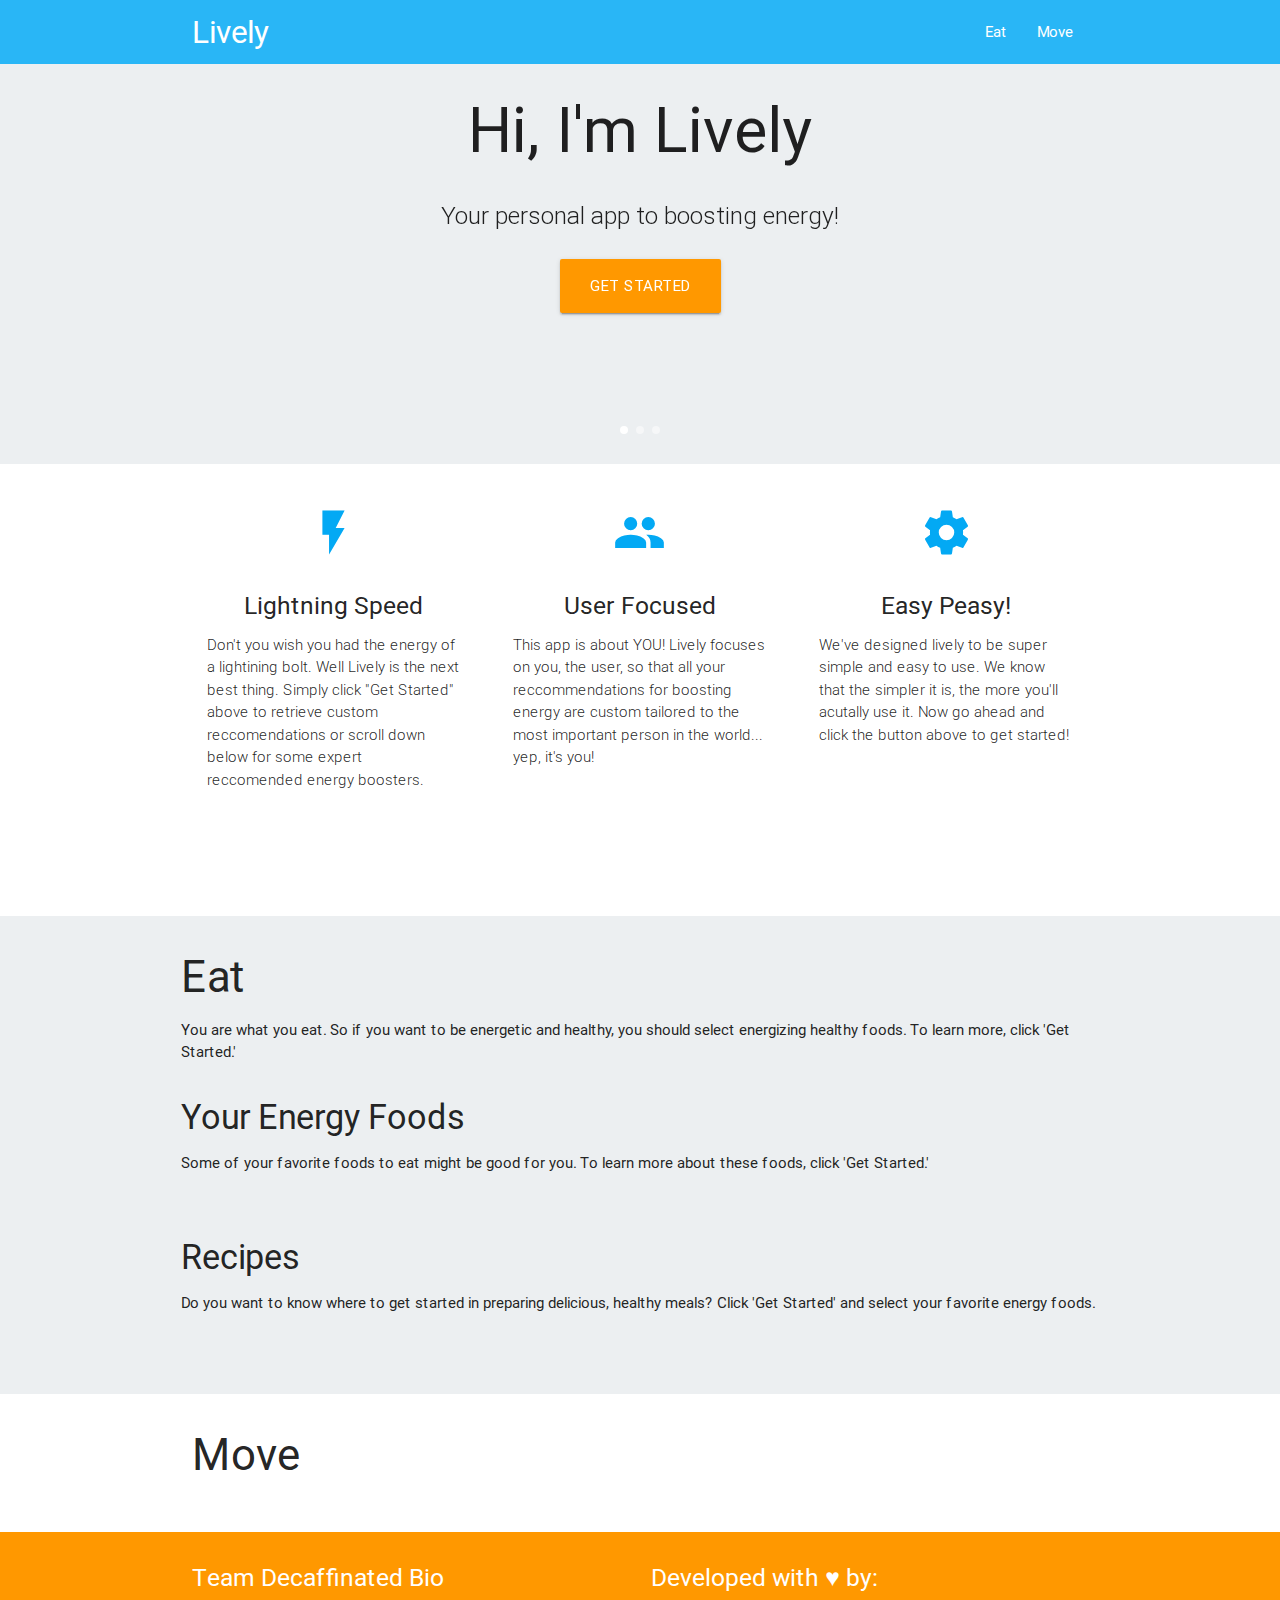
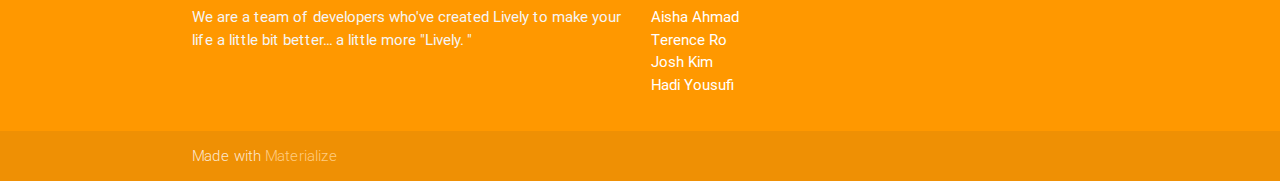
<file: database/index-database.html>
<!DOCTYPE html>
<html lang="en">

<head>
    <meta http-equiv="Content-Type" content="text/html; charset=UTF-8" />
    <meta name="viewport" content="width=device-width, initial-scale=1, maximum-scale=1.0" />
    <title>Lively</title>
    <!-- CSS  -->
    <link href="https://fonts.googleapis.com/icon?family=Material+Icons" rel="stylesheet">
    <link href="assets/css/materialize.css" type="text/css" rel="stylesheet" media="screen,projection" />
    <link href="assets/css/style.css" type="text/css" rel="stylesheet" media="screen,projection" />
</head>

<body>
    <nav class="light-blue lighten-1" role="navigation">
        <div class="nav-wrapper container"><a id="logo-container" href="#" class="brand-logo"> Lively</a>
            <ul class="right hide-on-med-and-down">
                <li><a href="#eat">Eat</a></li>
                <li><a href="#move">Move</a></li>
            </ul>
            <a href="#" data-activates="nav-mobile" class="button-collapse"><i class="material-icons">menu</i></a>
        </div>
    </nav>
    <!-- Change data-indicators to false when done -->
    <div class="carousel carousel-slider" id="index-carousel" data-indicators="true">
        <!-- First slide -->
        <div class="carousel-item blue-grey lighten-5" href='#one!' id="first-slide">
            <div class="container">
                <h1 class="header center">Hi, I'm Lively</h1>
                <div class="row center">
                    <h5 class="header col s12 light">Your personal app to boosting energy!</h5>
                </div>
                <div class="row center">
                    <!-- Click start button to go through quiz. ID for start button is start-button -->
                    <!-- $('.carousel').carousel('next'); -->
                    <a id="start-button" class="btn-large waves-effect waves-light orange">Get Started</a>
                </div>
            </div>
        </div>
        <!-- Second slide -->
        <div class="carousel-item blue-grey lighten-5" href="#two!" id="second-slide">
            <div class="row center">
                <h5 class="header col s12 light">Select up to four of your favorite foods from the following list:</h5>
            </div>
            <div class="row center" id="food-selections">
                <div class="container">
                    <div class="row">
                        <div class="col s2">
                            <form action="#">
                                <p>
                                    <input type="checkbox" id="Cashews" />
                                    <label for="Cashews">Cashews</label>
                                </p>
                                <p>
                                    <input type="checkbox" id="Almonds" />
                                    <label for="Almonds">Almonds</label>
                                </p>
                                <p>
                                    <input type="checkbox" id="Hazelnuts" />
                                    <label for="Hazelnuts">Hazelnuts</label>
                                </p>
                                <p>
                                    <input type="checkbox" id="Peanutbutter" />
                                    <label for="Peanutbutter">Peanut butter</label>
                                </p>
                            </form>
                        </div>
                        <div class="col s2">
                            <form action="#">
                                <p>
                                    <input type="checkbox" id="Chicken" />
                                    <label for="Chicken">Chicken</label>
                                </p>
                                <p>
                                    <input type="checkbox" id="Salmon" />
                                    <label for="Salmon">Salmon</label>
                                </p>
                                <p>
                                    <input type="checkbox" id="Eggs" />
                                    <label for="Eggs">Eggs</label>
                                </p>
                                <p>
                                    <input type="checkbox" id="Yogurt" />
                                    <label for="Yogurt">Yogurt</label>
                                </p>
                            </form>
                        </div>
                        <div class="col s2">
                            <form action="#">
                                <p>
                                    <input type="checkbox" id="Spinach" />
                                    <label for="Spinach">Spinach</label>
                                </p>
                                <p>
                                    <input type="checkbox" id="Sweetpotato" />
                                    <label for="Sweetpotato">Sweet potato</label>
                                </p>
                                <p>
                                    <input type="checkbox" id="Edamame" />
                                    <label for="Edamame">Edmame</label>
                                </p>
                                <p>
                                    <input type="checkbox" id="Chicken" />
                                    <label for="Chicken">Chicken</label>
                                </p>
                            </form>
                        </div>
                        <div class="col s2">
                            <form action="#">
                                <p>
                                    <input type="checkbox" id="Oatmeal" />
                                    <label for="Oatmeal">Oatmeal</label>
                                </p>
                                <p>
                                    <input type="checkbox" id="Popcorn" />
                                    <label for="Popcorn">Popcorn</label>
                                </p>
                                <p>
                                    <input type="checkbox" id="Beans" />
                                    <label for="Beans">Beans</label>
                                </p>
                                <p>
                                    <input type="checkbox" id="Cereal" />
                                    <label for="Cereal">Cereal</label>
                                </p>
                            </form>
                        </div>
                        <div class="col s2">
                            <form action="#">
                                <p>
                                    <input type="checkbox" id="Bananas" />
                                    <label for="Bananas">Bananas</label>
                                </p>
                                <p>
                                    <input type="checkbox" id="Apples" />
                                    <label for="Apples">Apples</label>
                                </p>
                                <p>
                                    <input type="checkbox" id="Oranges" />
                                    <label for="Oranges">Oranges</label>
                                </p>
                                <p>
                                    <input type="checkbox" id="Melons" />
                                    <label for="Melons">Melons</label>
                                </p>
                            </form>
                        </div>
                        <div class="col s2">
                            <form action="#">
                                <p>
                                    <input type="checkbox" id="Coffee" />
                                    <label for="Coffee">Coffee</label>
                                </p>
                                <p>
                                    <input type="checkbox" id="Tea" />
                                    <label for="Tea">Tea</label>
                                </p>
                                <p>
                                    <input type="checkbox" id="Chocolate" />
                                    <label for="Chocolate">Chocolate</label>
                                </p>
                                <p>
                                    <input type="checkbox" id="Honey" />
                                    <label for="Honey">Honey</label>
                                </p>
                            </form>
                        </div>
                    </div>
                </div>
            </div>
            <div class="row center">
                <!-- Clicking food-button saves user selections as search terms -->
                <!-- $('.carousel').carousel('next'); -->
                <a id="food-button" class="btn-large waves-effect waves-light orange">Next</a>
            </div>
        </div>
        <!-- Third slide -->
        <div class="carousel-item blue-grey lighten-5" href="#three!" id="third-slide">
            <div class="row center">
                <h5 class="header col s12 light">What's your favorite way to move?</h5>
            </div>
            <div class="row center" id="move-selections">
                <div class="container">
                    <form action="#">
                        <p>
                            <input name="move-group" type="radio" id="yoga" />
                            <label for="yoga">Yoga</label>
                        </p>
                        <p>
                            <input name="move-group" type="radio" id="cardio" />
                            <label for="cardio">Cardio</label>
                        </p>
                        <p>
                            <input name="move-group" type="radio" id="strength" />
                            <label for="strength">Strength</label>
                        </p>
                    </form>
                </div>
            </div>
            <div class="row center">
                <!-- Clicking move-button saves user selections as search terms -->
                <!-- $('.carousel').carousel('next'); -->
                <a href="#eat" id="move-button" class="btn-large waves-effect waves-light orange">Submit</a>
            </div>
        </div>
    </div>
    <!-- Carousel ends here -->
    <div class="container">
        <div class="section">
            <!--   Icon Section   -->
            <div class="row">
                <div class="col s12 m4">
                    <div class="icon-block">
                        <h2 class="center light-blue-text"><i class="material-icons">flash_on</i></h2>
                        <h5 class="center">Lightning Speed</h5>
                        <p class="light">Don't you wish you had the energy of a lightining bolt. Well Lively is the next best thing. Simply click "Get Started" above to retrieve custom reccomendations or scroll down below for some expert reccomended energy boosters.</p>
                    </div>
                </div>
                <div class="col s12 m4">
                    <div class="icon-block">
                        <h2 class="center light-blue-text"><i class="material-icons">group</i></h2>
                        <h5 class="center">User Focused</h5>
                        <p class="light">This app is about YOU! Lively focuses on you, the user, so that all your reccommendations for boosting energy are custom tailored to the most important person in the world... yep, it's you!</p>
                    </div>
                </div>
                <div class="col s12 m4">
                    <div class="icon-block">
                        <h2 class="center light-blue-text"><i class="material-icons">settings</i></h2>
                        <h5 class="center">Easy Peasy!</h5>
                        <p class="light">We've designed lively to be super simple and easy to use. We know that the simpler it is, the more you'll acutally use it. Now go ahead and click the button above to get started!</p>
                    </div>
                </div>
            </div>
        </div>
        <br>
        <br>
        <div class="section">
        </div>
    </div>
    <!-- Energy Boosting Tips Section -->
    <div class="section blue-grey lighten-5" id="eat">
        <div class="container">
            <div class="row">
                <h3>Eat</h3>
                <p>You are what you eat. So if you want to be energetic and healthy, you should select energizing healthy foods. To learn more, click 'Get Started.'</p>
            </div>
            <div class="row">
                <h4>Your Energy Foods</h4>
                <p>Some of your favorite foods to eat might be good for you. To learn more about these foods, click 'Get Started.'</p>
                <!-- Information about foods will be inserted here -->
                <div class="section" id="food-info-section"></div>
            </div>
            <div class="row">
                <h4>Recipes</h4>
                <p>Do you want to know where to get started in preparing delicious, healthy meals? Click 'Get Started' and select your favorite energy foods.</p>
                <div class="section" id="recipe-section"></div>
            </div>
        </div>
    </div>
    <div class="section" id="eat">
        <div class="container">
            <h3>Move</h3>
        </div>
    </div>
    <footer class="page-footer orange ">
        <div class="container ">
            <div class="row ">
                <div class="col l6 s12 ">
                    <h5 class="white-text left-align ">Team Decaffinated Bio</h5>
                    <p class="grey-text text-lighten-4 ">We are a team of developers who've created Lively to make your life a little bit better... a little more "Lively. "</p>
                </div>
                <div class="col s6 ">
                    <h5 class="white-text ">Developed with ♥ by:</h5>
                    <ul>
                        <li><a class="white-text " href="#! ">Aisha Ahmad</a></li>
                        <li><a class="white-text " href="#! ">Terence Ro</a></li>
                        <li><a class="white-text " href="#! ">Josh Kim</a></li>
                        <li><a class="white-text " href="#! ">Hadi Yousufi</a></li>
                    </ul>
                </div>
                <!--  <div class="col l3 s12 ">
                    <h5 class="white-text ">Connect</h5>
                    <ul>
                        <li><a class="white-text " href="#! ">Link 1</a></li>
                        <li><a class="white-text " href="#! ">Link 2</a></li>
                        <li><a class="white-text " href="#! ">Link 3</a></li>
                        <li><a class="white-text " href="#! ">Link 4</a></li>
                    </ul>
                </div> -->
            </div>
        </div>
        <div class="footer-copyright ">
            <div class="container ">
                Made with <a class="orange-text text-lighten-3 " href="http://materializecss.com ">Materialize</a>
                <div>Icons made by <a href="http://www.flaticon.com/authors/freepik " title="Freepik ">Freepik</a> from <a href="http://www.flaticon.com " title="Flaticon ">www.flaticon.com</a> is licensed by <a href="http://creativecommons.org/licenses/by/3.0/ " title="Creative Commons BY 3.0 " target="_blank ">CC 3.0 BY</a></div>
            </div>
        </div>
    </footer>
    <!--  Scripts-->
    <script src="https://code.jquery.com/jquery-3.1.1.min.js "></script>
    <script src="assets/javascript/materialize.js "></script>
    <script src="assets/javascript/init.js "></script>
    <script src="assets/javascript/effects.js "></script>
    <script type="text/javascript" src="assets/javascript/functionality.js"></script>
    <script type="text/javascript">
    $(document).ready(function() {
        $('.carousel.carousel-slider').carousel({
            full_width: true
        });
        $('#start-button').on('click', function() {
            $('.carousel').carousel('next');
        });
    });
    </script>
</body>

</html>
</file>
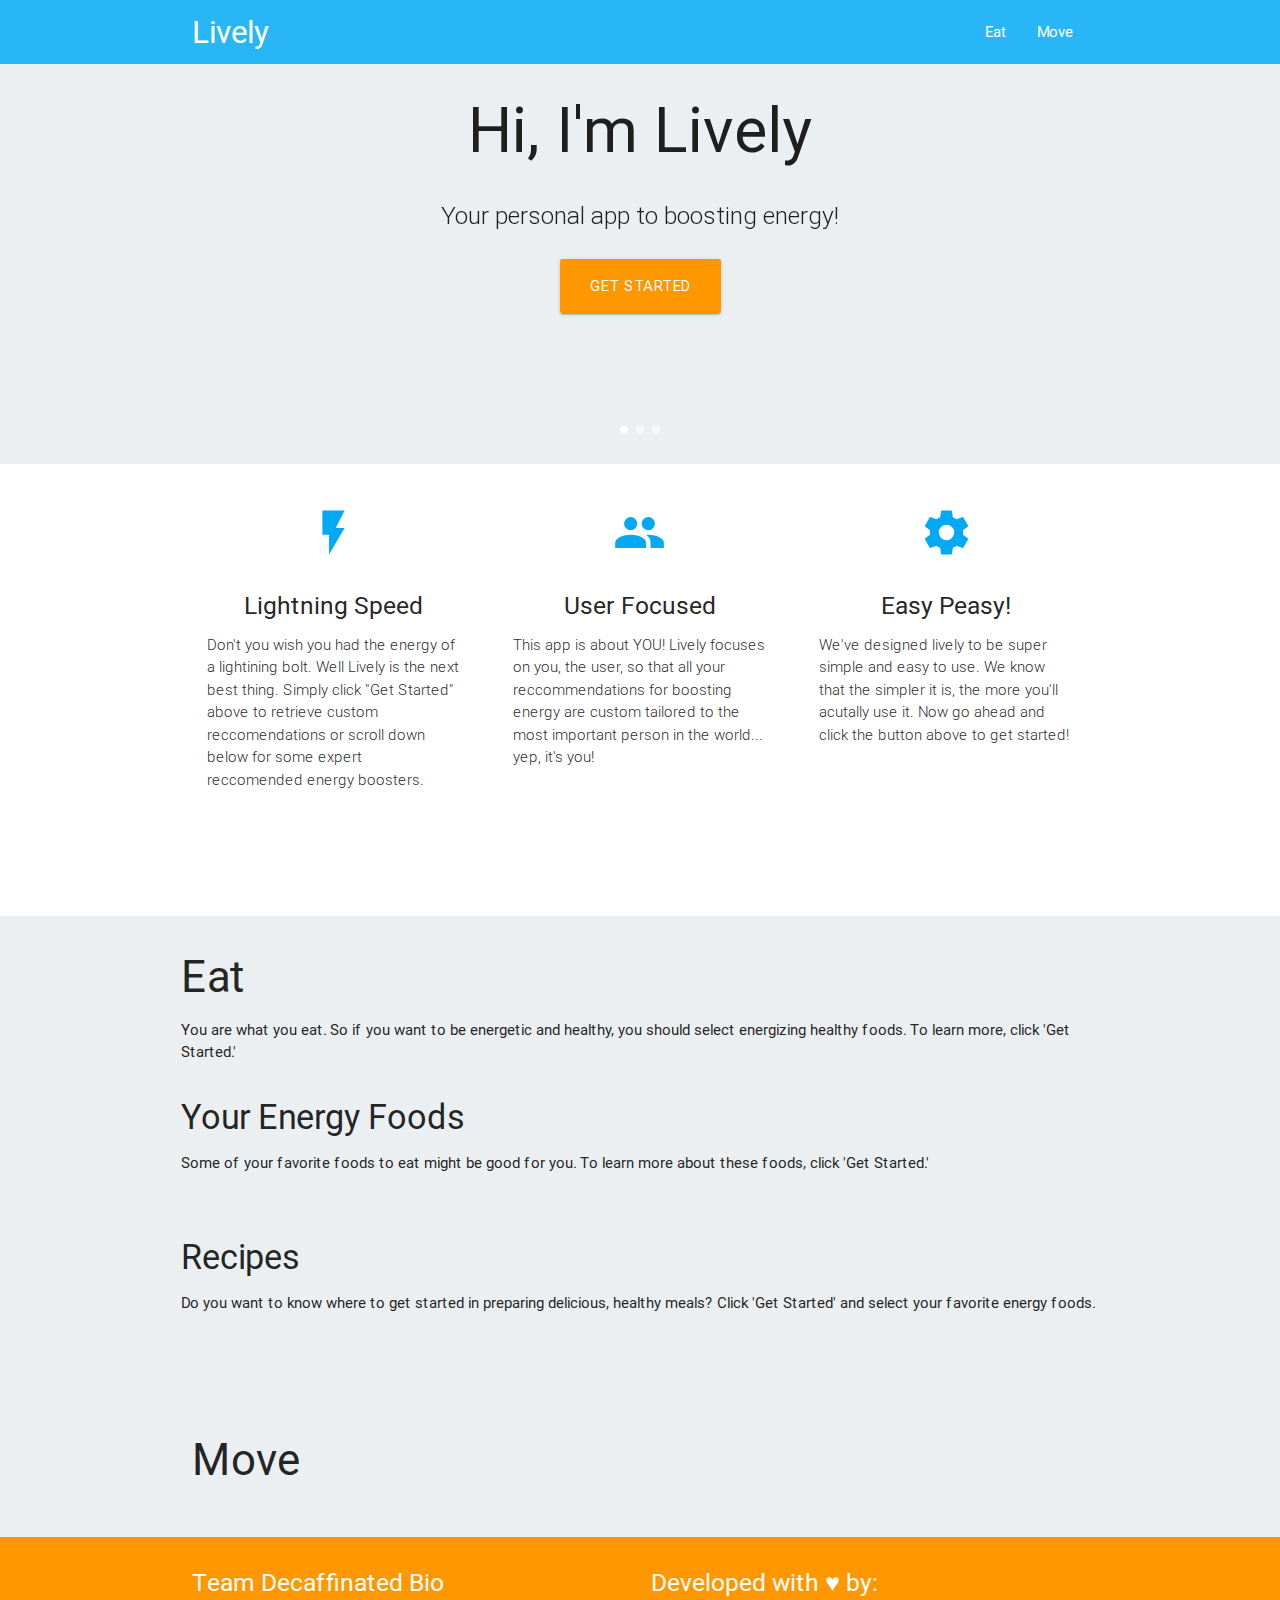
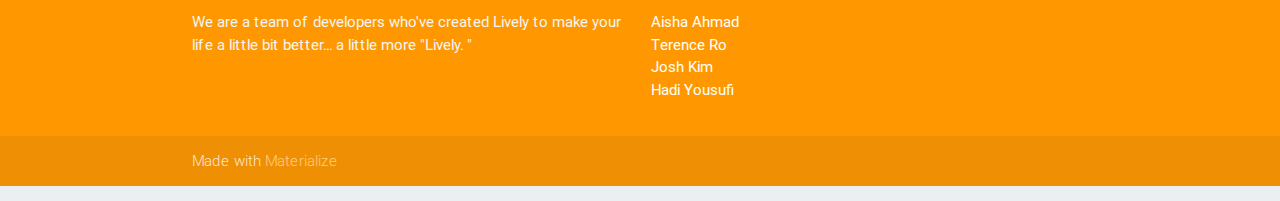
<file: recipe-app/index-recipe-app.html>
<!DOCTYPE html>
<html lang="en">

<head>
    <meta http-equiv="Content-Type" content="text/html; charset=UTF-8" />
    <meta name="viewport" content="width=device-width, initial-scale=1, maximum-scale=1.0" />
    <title>Lively</title>
    <!-- CSS  -->
    <link href="https://fonts.googleapis.com/icon?family=Material+Icons" rel="stylesheet">
    <link href="assets/css/materialize.css" type="text/css" rel="stylesheet" media="screen,projection" />
    <link href="assets/css/style.css" type="text/css" rel="stylesheet" media="screen,projection" />
</head>

<body>

<div id="modal1" class="modal">
    <div class="modal-content">
      <h4>Wait!</h4>
      <p>Please pick at least 3 favorite foods.</p>
    </div>
    <div class="modal-footer">
      <a href="#" class=" modal-action modal-close waves-effect waves-green btn-flat">Agree</a>
    </div>
</div>

    <nav class="light-blue lighten-1" role="navigation">
        <div class="nav-wrapper container"><a id="logo-container" href="#" class="brand-logo"> Lively</a>
            <ul class="right hide-on-med-and-down">
                <li><a href="#eat">Eat</a></li>
                <li><a href="#move">Move</a></li>
            </ul>
            <a href="#" data-activates="nav-mobile" class="button-collapse"><i class="material-icons">menu</i></a>
        </div>s
    </nav>
    <!-- Change data-indicators to false when done -->
    <div class="carousel carousel-slider" id="index-carousel" data-indicators="true">
        <!-- First slide -->
        <div class="carousel-item blue-grey lighten-5" href='#one!' id="first-slide">
            <div class="container">
                <h1 class="header center">Hi, I'm Lively</h1>
                <div class="row center">
                    <h5 class="header col s12 light">Your personal app to boosting energy!</h5>
                </div>
                <div class="row center">
                    <!-- Click start button to go through quiz. ID for start button is start-button -->
                    <!-- $('.carousel').carousel('next'); -->
                    <a id="start-button" class="btn-large waves-effect waves-light orange">Get Started</a>
                </div>
            </div>
        </div>
        <!-- Second slide -->
        <div class="carousel-item blue-grey lighten-5" href="#two!" id="second-slide">
            <div class="row center">
                <h5 class="header col s12 light">Select up to four of your favorite foods from the following list:</h5>
            </div>
            <div class="row center" id="food-selections">
                <div class="container">
                    <div class="row">
                        <div class="col s2">
                            <form action="#">
                                <p>
                                    <input type="checkbox" id="Cashews" class="userInput" />
                                    <label for="Cashews">Cashews</label>
                                </p>
                                <p>
                                    <input type="checkbox" id="Almonds" class="userInput"/>
                                    <label for="Almonds">Almonds</label>
                                </p>
                                <p>
                                    <input type="checkbox" id="Hazelnuts" class="userInput"/>
                                    <label for="Hazelnuts">Hazelnuts</label>
                                </p>
                                <p>
                                    <input type="checkbox" id="Peanutbutter" class="userInput"/>
                                    <label for="Peanutbutter">Peanut butter</label>
                                </p>
                            </form>
                        </div>
                        <div class="col s2">
                            <form action="#">
                                <p>
                                    <input type="checkbox" id="Tuna" class="userInput"/>
                                    <label for="Tuna">Tuna</label>
                                </p>
                                <p>
                                    <input type="checkbox" id="Salmon" class="userInput"/>
                                    <label for="Salmon">Salmon</label>
                                </p>
                                <p>
                                    <input type="checkbox" id="Eggs" class="userInput"/>
                                    <label for="Eggs">Eggs</label>
                                </p>
                                <p>
                                    <input type="checkbox" id="Yogurt" class="userInput"/>
                                    <label for="Yogurt">Yogurt</label>
                                </p>
                            </form>
                        </div>
                        <div class="col s2">
                            <form action="#">
                                <p>
                                    <input type="checkbox" id="Spinach" class="userInput"/>
                                    <label for="Spinach">Spinach</label>
                                </p>
                                <p>
                                    <input type="checkbox" id="Sweetpotato" class="userInput"/>
                                    <label for="Sweetpotato">Sweet potato</label>
                                </p>
                                <p>
                                    <input type="checkbox" id="Edamame" class="userInput"/>
                                    <label for="Edamame">Edmame</label>
                                </p>
                                <p>
                                    <input type="checkbox" id="Chicken" class="userInput"/>
                                    <label for="Chicken">Chicken</label>
                                </p>
                            </form>
                        </div>
                        <div class="col s2">
                            <form action="#">
                                <p>
                                    <input type="checkbox" id="Oatmeal" class="userInput"/>
                                    <label for="Oatmeal">Oatmeal</label>
                                </p>
                                <p>
                                    <input type="checkbox" id="Popcorn" class="userInput"/>
                                    <label for="Popcorn">Popcorn</label>
                                </p>
                                <p>
                                    <input type="checkbox" id="Beans" class="userInput"/>
                                    <label for="Beans">Beans</label>
                                </p>
                                <p>
                                    <input type="checkbox" id="Cereal" class="userInput"/>
                                    <label for="Cereal">Cereal</label>
                                </p>
                            </form>
                        </div>
                        <div class="col s2">
                            <form action="#">
                                <p>
                                    <input type="checkbox" id="Bananas" class="userInput"/>
                                    <label for="Bananas">Bananas</label>
                                </p>
                                <p>
                                    <input type="checkbox" id="Apples" class="userInput"/>
                                    <label for="Apples">Apples</label>
                                </p>
                                <p>
                                    <input type="checkbox" id="Oranges" class="userInput"/>
                                    <label for="Oranges">Oranges</label>
                                </p>
                                <p>
                                    <input type="checkbox" id="Melons" class="userInput"/>
                                    <label for="Melons">Melons</label>
                                </p>
                            </form>
                        </div>
                        <div class="col s2">
                            <form action="#">
                                <p>
                                    <input type="checkbox" id="Coffee" class="userInput"/>
                                    <label for="Coffee">Coffee</label>
                                </p>
                                <p>
                                    <input type="checkbox" id="Tea" class="userInput"/>
                                    <label for="Tea">Tea</label>
                                </p>
                                <p>
                                    <input type="checkbox" id="Chocolate" class="userInput"/>
                                    <label for="Chocolate">Chocolate</label>
                                </p>
                                <p>
                                    <input type="checkbox" id="Honey" class="userInput"/>
                                    <label for="Honey">Honey</label>
                                </p>
                            </form>
                        </div>
                    </div>
                </div>
            </div>
            <div class="row center">
                <!-- Clicking food-button saves user selections as search terms -->
                <!-- $('.carousel').carousel('next'); -->
                <a id="food-button" class="btn-large waves-effect waves-light orange">Next</a>
            </div>
        </div>
        <!-- Third slide -->
        <div class="carousel-item blue-grey lighten-5" href="#three!" id="third-slide">
            <div class="row center">
                <h5 class="header col s12 light">What's your favorite way to move?</h5>
            </div>
            <div class="row center" id="move-selections">
                <div class="container">
                    <form action="#">
                        <p>
                            <input name="move-group" type="radio" id="yoga" />
                            <label for="yoga">Yoga</label>
                        </p>
                        <p>
                            <input name="move-group" type="radio" id="cardio" />
                            <label for="cardio">Cardio</label>
                        </p>
                        <p>
                            <input name="move-group" type="radio" id="strength" />
                            <label for="strength">Strength</label>
                        </p>
                    </form>
                </div>
            </div>
            <div class="row center">
                <!-- Clicking move-button saves user selections as search terms -->
                <!-- $('.carousel').carousel('next'); -->
                <a href="#eat" id="move-button" class="btn-large waves-effect waves-light orange">Submit</a>
            </div>
        </div>
    </div>
    <!-- Carousel ends here -->
    <div class="container">
        <div class="section">
            <!--   Icon Section   -->
            <div class="row">
                <div class="col s12 m4">
                    <div class="icon-block">
                        <h2 class="center light-blue-text"><i class="material-icons">flash_on</i></h2>
                        <h5 class="center">Lightning Speed</h5>
                        <p class="light">Don't you wish you had the energy of a lightining bolt. Well Lively is the next best thing. Simply click "Get Started" above to retrieve custom reccomendations or scroll down below for some expert reccomended energy boosters.</p>
                    </div>
                </div>
                <div class="col s12 m4">
                    <div class="icon-block">
                        <h2 class="center light-blue-text"><i class="material-icons">group</i></h2>
                        <h5 class="center">User Focused</h5>
                        <p class="light">This app is about YOU! Lively focuses on you, the user, so that all your reccommendations for boosting energy are custom tailored to the most important person in the world... yep, it's you!</p>
                    </div>
                </div>
                <div class="col s12 m4">
                    <div class="icon-block">
                        <h2 class="center light-blue-text"><i class="material-icons">settings</i></h2>
                        <h5 class="center">Easy Peasy!</h5>
                        <p class="light">We've designed lively to be super simple and easy to use. We know that the simpler it is, the more you'll acutally use it. Now go ahead and click the button above to get started!</p>
                    </div>
                </div>
            </div>
        </div>
        <br>
        <br>
        <div class="section">
        </div>
    </div>
    <!-- Energy Boosting Tips Section -->
    <div class="section blue-grey lighten-5" id="eat">
        <div class="container">
            <div class="row">
                <h3>Eat</h3>
                <p>You are what you eat. So if you want to be energetic and healthy, you should select energizing healthy foods. To learn more, click 'Get Started.'</p>
            </div>
            <div class="row">
                <h4>Your Energy Foods</h4>
                <p>Some of your favorite foods to eat might be good for you. To learn more about these foods, click 'Get Started.'</p>
                <!-- Information about foods will be inserted here -->
                <div class="section" id="food-info-section"></div>
            </div>
            <div class="row">
                <h4>Recipes</h4>
                <p id="recipesParagraph">Do you want to know where to get started in preparing delicious, healthy meals? Click 'Get Started' and select your favorite energy foods.</p>
                <div class="section" id="recipe-section">

                    <div id="recipeRow" class="row">
                    
                    </div>
            </div>
        </div>
    </div>
    <div class="section" id="eat">
        <div class="container">
            <h3>Move</h3>
        </div>
    </div>
    <footer class="page-footer orange ">
        <div class="container ">
            <div class="row ">
                <div class="col l6 s12 ">
                    <h5 class="white-text left-align ">Team Decaffinated Bio</h5>
                    <p class="grey-text text-lighten-4 ">We are a team of developers who've created Lively to make your life a little bit better... a little more "Lively. "</p>
                </div>
                <div class="col s6 ">
                    <h5 class="white-text ">Developed with ♥ by:</h5>
                    <ul>
                        <li><a class="white-text " href="#! ">Aisha Ahmad</a></li>
                        <li><a class="white-text " href="#! ">Terence Ro</a></li>
                        <li><a class="white-text " href="#! ">Josh Kim</a></li>
                        <li><a class="white-text " href="#! ">Hadi Yousufi</a></li>
                    </ul>
                </div>
                <!--  <div class="col l3 s12 ">
                    <h5 class="white-text ">Connect</h5>
                    <ul>
                        <li><a class="white-text " href="#! ">Link 1</a></li>
                        <li><a class="white-text " href="#! ">Link 2</a></li>
                        <li><a class="white-text " href="#! ">Link 3</a></li>
                        <li><a class="white-text " href="#! ">Link 4</a></li>
                    </ul>
                </div> -->
            </div>
        </div>
        <div class="footer-copyright ">
            <div class="container ">
                Made with <a class="orange-text text-lighten-3 " href="http://materializecss.com ">Materialize</a>
                <div>Icons made by <a href="http://www.flaticon.com/authors/freepik " title="Freepik ">Freepik</a> from <a href="http://www.flaticon.com " title="Flaticon ">www.flaticon.com</a> is licensed by <a href="http://creativecommons.org/licenses/by/3.0/ " title="Creative Commons BY 3.0 " target="_blank ">CC 3.0 BY</a></div>
            </div>
        </div>
    </footer>
    <!--  Scripts-->
    <script src="https://code.jquery.com/jquery-3.1.1.min.js "></script>
    <script src="assets/javascript/materialize.js "></script>
    <script src="assets/javascript/init.js "></script>
    <script src="assets/javascript/effects.js "></script>
    <script type="text/javascript" src="assets/javascript/functionality.js"></script>
    <script type="text/javascript">
    $(document).ready(function() {
        $('.carousel.carousel-slider').carousel({
            full_width: true
        });

        $('#start-button').on('click', function() {
            $('.carousel').carousel('next');
        });

        $('.modal').modal();
    });
    </script>
</body>

</html>
</file>
<file: database/assets/css/style.css>
/* Custom Stylesheet */


/**
 * Use this file to override Materialize files so you can update
 * the core Materialize files in the future
 *
 * Made By MaterializeCSS.com
 */

.icon-block {
    padding: 0 15px;
}

.icon-block .material-icons {
    font-size: inherit;
}
<<<<<<< HEAD
=======

.carousel .indicators .indicator-item {
  display: none;
}






>>>>>>> t-branch
</file>
<file: recipe-app/assets/css/style.css>
/* Custom Stylesheet */


/**
 * Use this file to override Materialize files so you can update
 * the core Materialize files in the future
 *
 * Made By MaterializeCSS.com
 */

.icon-block {
    padding: 0 15px;
}

.icon-block .material-icons {
    font-size: inherit;
}
<<<<<<< HEAD
=======

.carousel .indicators .indicator-item {
  display: none;
}






>>>>>>> t-branch
</file>
